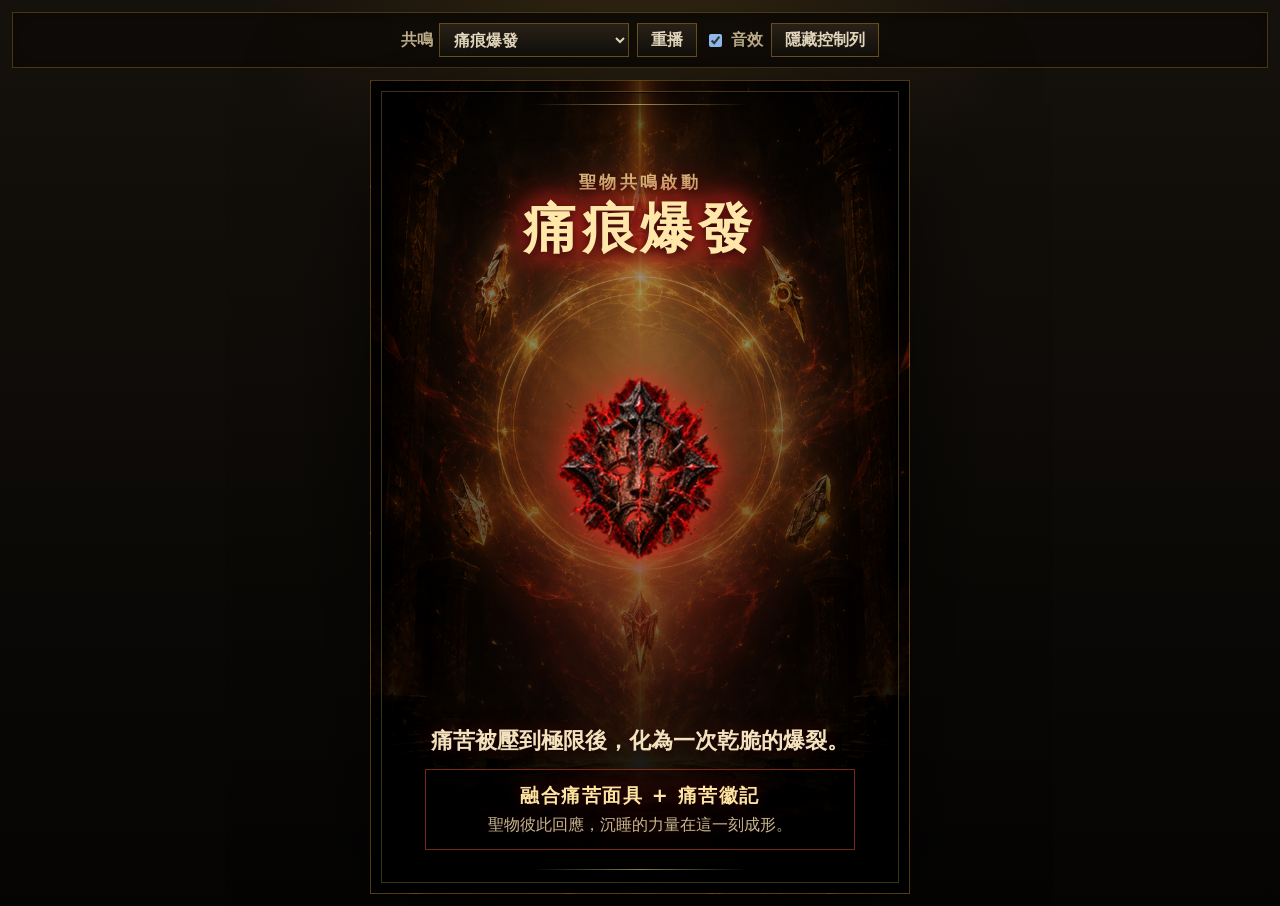
<file: video-stage.html>
<!doctype html>
<html lang="zh-Hant">
<head>
  <meta charset="utf-8">
  <meta name="viewport" content="width=device-width, initial-scale=1">
  <title>黑夜盒子｜錄影用動畫舞台</title>
  <style>
    :root {
      color-scheme: dark;
      --bg: #080706;
      --panel: rgba(14, 11, 8, .86);
      --line: rgba(201, 145, 47, .32);
      --text: #f3e6ca;
      --muted: #c8b890;
      --accent: #d6a343;
      --res-primary: rgba(230, 54, 42, .92);
      --res-secondary: rgba(255, 178, 112, .78);
      --res-shadow: rgba(130, 0, 0, .52);
      --res-sprite-hue: -18deg;
      --res-sprite-sat: 1.72;
      --res-charge-bright: 1.5;
      --res-wave-bright: 1.12;
    }

    * { box-sizing: border-box; }

    body {
      margin: 0;
      min-height: 100vh;
      color: var(--text);
      background:
        radial-gradient(circle at 50% -10%, rgba(201, 145, 47, .18), transparent 34%),
        linear-gradient(180deg, #15110c, #050403);
      font-family: "Microsoft JhengHei", "Noto Sans TC", system-ui, sans-serif;
      overflow-x: hidden;
    }

    .app {
      min-height: 100vh;
      display: grid;
      grid-template-rows: auto 1fr;
      gap: 12px;
      padding: 12px;
    }

    .toolbar {
      display: flex;
      flex-wrap: wrap;
      gap: 8px;
      align-items: center;
      justify-content: center;
      padding: 10px;
      border: 1px solid var(--line);
      background: var(--panel);
      box-shadow: inset 0 0 24px rgba(0, 0, 0, .34);
    }

    body.controls-hidden .toolbar {
      display: none;
    }

    button,
    select,
    label {
      min-height: 34px;
      color: var(--text);
      font: inherit;
      font-weight: 800;
    }

    button,
    select {
      border: 1px solid rgba(201, 145, 47, .48);
      background: linear-gradient(180deg, #2b2318, #13100c);
    }

    button {
      padding: 0 13px;
      cursor: pointer;
    }

    button:hover,
    select:hover {
      border-color: rgba(239, 203, 118, .78);
      color: #fff4d8;
    }

    select {
      padding: 0 10px;
      min-width: 190px;
    }

    label {
      display: inline-flex;
      gap: 6px;
      align-items: center;
      color: var(--muted);
    }

    .workspace {
      min-height: 0;
      display: grid;
      place-items: center;
    }

    .stage-wrap {
      width: min(92vw, 540px);
      max-height: calc(100vh - 86px);
      aspect-ratio: 9 / 16;
      display: grid;
      place-items: stretch;
      filter: drop-shadow(0 24px 60px rgba(0, 0, 0, .58));
    }

    body.controls-hidden .stage-wrap {
      max-height: calc(100vh - 24px);
    }

    .stage {
      position: relative;
      overflow: hidden;
      isolation: isolate;
      border: 1px solid rgba(201, 145, 47, .38);
      background:
        linear-gradient(180deg, rgba(0, 0, 0, .28), rgba(0, 0, 0, .82)),
        url("assets/events/resonance-awaken-backdrop.png") 50% 50% / cover no-repeat,
        #070504;
      animation: stage-camera 5.2s ease-in-out both;
    }

    .stage::before,
    .stage::after {
      content: "";
      position: absolute;
      inset: 0;
      pointer-events: none;
      z-index: 1;
    }

    .stage::before {
      background:
        radial-gradient(ellipse at 50% 38%, rgba(255, 185, 75, .16), transparent 34%),
        radial-gradient(ellipse at 50% 54%, var(--res-primary), transparent 42%),
        linear-gradient(90deg, rgba(0,0,0,.82), rgba(0,0,0,.12) 48%, rgba(0,0,0,.82));
      opacity: .34;
      mix-blend-mode: screen;
      animation: stage-aura 3.4s ease-out both;
    }

    .stage::after {
      background:
        radial-gradient(ellipse at 50% 45%, transparent 28%, rgba(0,0,0,.36) 64%, rgba(0,0,0,.84) 100%),
        linear-gradient(180deg, rgba(0,0,0,.42), transparent 18%, transparent 66%, rgba(0,0,0,.88));
    }

    .stage-content {
      position: relative;
      z-index: 3;
      width: 100%;
      height: 100%;
      display: grid;
      grid-template-rows: minmax(120px, 18%) minmax(0, 1fr) minmax(210px, 28%);
      padding: 9% 7% 8%;
    }

    .stage-kicker,
    .stage-title,
    .stage-subtitle,
    .stage-bottom-card {
      text-shadow:
        0 3px 12px rgba(0,0,0,.86),
        0 0 18px var(--res-shadow);
    }

    .stage-heading {
      align-self: end;
      text-align: center;
      animation: text-rise .7s ease-out .16s both;
    }

    .stage-kicker {
      margin-bottom: 7px;
      color: rgba(255, 225, 154, .84);
      font-size: clamp(.82rem, 2.4vw, 1.08rem);
      font-weight: 900;
      letter-spacing: .2em;
    }

    .stage-title {
      margin: 0;
      color: #ffe7aa;
      font-family: "Noto Serif TC", "Microsoft JhengHei", serif;
      font-size: clamp(2rem, 8vw, 3.35rem);
      line-height: 1.08;
      letter-spacing: .08em;
    }

    .stage-title span {
      display: inline-block;
      filter:
        drop-shadow(0 0 12px var(--res-primary))
        drop-shadow(0 0 24px var(--res-shadow));
    }

    .stage-center {
      position: relative;
      display: grid;
      place-items: center;
      min-height: 0;
    }

    .stage-center::before,
    .stage-center::after {
      content: "";
      position: absolute;
      left: 50%;
      top: 50%;
      width: min(90%, 420px);
      aspect-ratio: 1;
      border-radius: 50%;
      transform: translate(-50%, -50%);
      pointer-events: none;
      mix-blend-mode: screen;
      opacity: 0;
    }

    .stage-center::before {
      border: 1px solid color-mix(in srgb, var(--res-secondary) 60%, transparent);
      box-shadow:
        inset 0 0 28px var(--res-shadow),
        0 0 42px var(--res-primary);
      animation: stage-ring 2.4s ease-out .82s both;
    }

    .stage-center::after {
      width: min(76%, 340px);
      background:
        repeating-conic-gradient(from 12deg, transparent 0 13deg, color-mix(in srgb, var(--res-primary) 50%, transparent) 14deg 16deg, transparent 17deg 36deg),
        radial-gradient(circle, rgba(255, 235, 174, .22), transparent 62%);
      filter: blur(.3px);
      animation: stage-sigil 2.2s ease-out .64s both;
    }

    .stage-icon-scene {
      position: relative;
      width: min(78vw, 420px);
      max-width: 92%;
      aspect-ratio: 1;
      isolation: isolate;
      transform: translateZ(0);
    }

    .stage-icon-scene > span {
      position: absolute;
      left: 50%;
      top: 50%;
      pointer-events: none;
    }

    .stage-charge-sprite {
      z-index: 5;
      width: 110%;
      height: 110%;
      background: url("assets/effects/resonance-awaken-charge.png") 33.333% 0 / 400% 200% no-repeat;
      opacity: 0;
      mix-blend-mode: screen;
      filter:
        hue-rotate(var(--res-sprite-hue))
        brightness(calc(var(--res-charge-bright) * .9))
        contrast(1.04)
        saturate(calc(var(--res-sprite-sat) * .82))
        drop-shadow(0 0 16px rgba(255, 226, 114, .42))
        drop-shadow(0 0 36px var(--res-primary))
        drop-shadow(0 0 52px var(--res-shadow));
      animation:
        stage-charge-motion 1.18s cubic-bezier(.18, .82, .2, 1) both,
        stage-charge-frames 1.18s steps(1, end) both;
    }

    .stage-wave-sprite {
      z-index: 6;
      width: 118%;
      height: 118%;
      background: url("assets/effects/resonance-awaken-wave.png") 0 0 / 400% 200% no-repeat;
      opacity: 0;
      mix-blend-mode: screen;
      filter:
        hue-rotate(var(--res-sprite-hue))
        brightness(var(--res-wave-bright))
        saturate(calc(var(--res-sprite-sat) * .86))
        drop-shadow(0 0 20px rgba(255, 218, 104, .72))
        drop-shadow(0 0 42px var(--res-primary));
      animation:
        stage-wave-motion .86s cubic-bezier(.08, .74, .2, 1) .94s both,
        stage-wave-frames .86s steps(1, end) .94s both;
    }

    .stage-flash {
      z-index: 7;
      width: 82%;
      aspect-ratio: 1;
      border-radius: 50%;
      background:
        radial-gradient(circle, rgba(255,255,250,.98) 0 7%, rgba(255,226,116,.58) 18%, transparent 62%),
        conic-gradient(from 10deg, transparent 0 9deg, rgba(255,245,178,.92) 10deg 12deg, transparent 13deg 44deg);
      opacity: 0;
      mix-blend-mode: screen;
      filter: blur(.2px) drop-shadow(0 0 26px rgba(255, 228, 108, .78));
      animation: stage-flash .46s ease-out .94s both;
    }

    .stage-icon-core,
    .stage-icon-ghost {
      width: 46%;
      aspect-ratio: 1;
      transform: translate(-50%, -50%);
    }

    .stage-icon-core {
      z-index: 4;
      filter:
        drop-shadow(0 0 13px var(--res-primary))
        drop-shadow(0 0 34px var(--res-shadow));
      animation: stage-icon-core 2.25s cubic-bezier(.16, .78, .24, 1) both;
    }

    .stage-icon-ghost {
      z-index: 3;
      opacity: 0;
      mix-blend-mode: screen;
      filter: saturate(1.35) brightness(1.18) drop-shadow(0 0 28px var(--res-primary));
    }

    .stage-icon-ghost-a { animation: stage-ghost-a 1.1s ease-out .12s both; }
    .stage-icon-ghost-b { animation: stage-ghost-b 1.36s ease-out .28s both; }

    .stage-icon-core img,
    .stage-icon-ghost img {
      width: 100%;
      height: 100%;
      object-fit: contain;
      display: block;
    }

    .stage-mote {
      z-index: 8;
      left: var(--x);
      top: var(--y);
      width: var(--s, 4px);
      height: var(--s, 4px);
      border-radius: 50%;
      background: var(--res-secondary);
      box-shadow: 0 0 14px var(--res-primary);
      opacity: 0;
      animation: stage-mote 1.3s ease-out var(--d) both;
    }

    .stage-bottom {
      align-self: end;
      display: grid;
      gap: 12px;
      text-align: center;
      animation: text-rise .78s ease-out 1.35s both;
    }

    .stage-subtitle {
      margin: 0 auto;
      max-width: 21em;
      color: #f3e2bd;
      font-size: clamp(1rem, 3.5vw, 1.4rem);
      line-height: 1.45;
      font-weight: 900;
    }

    .stage-bottom-card {
      margin: 0 auto;
      width: min(100%, 430px);
      padding: 13px 15px;
      border: 1px solid color-mix(in srgb, var(--res-primary) 45%, rgba(201,145,47,.24));
      background:
        linear-gradient(90deg, rgba(0,0,0,.72), rgba(0,0,0,.42)),
        radial-gradient(circle at 50% 0, color-mix(in srgb, var(--res-primary) 22%, transparent), transparent 62%);
      box-shadow:
        inset 0 0 20px rgba(0,0,0,.34),
        0 14px 34px rgba(0,0,0,.38);
    }

    .stage-bottom-card strong {
      display: block;
      margin-bottom: 4px;
      color: #ffe3a0;
      font-size: clamp(.98rem, 3vw, 1.2rem);
      letter-spacing: .08em;
    }

    .stage-bottom-card span {
      display: block;
      color: var(--muted);
      font-size: clamp(.82rem, 2.4vw, 1rem);
      line-height: 1.45;
    }

    .stage-border {
      position: absolute;
      inset: 10px;
      z-index: 10;
      pointer-events: none;
      border: 1px solid rgba(255, 226, 142, .22);
      box-shadow:
        inset 0 0 0 1px rgba(0,0,0,.62),
        inset 0 0 42px rgba(0,0,0,.52);
    }

    .stage-border::before,
    .stage-border::after {
      content: "";
      position: absolute;
      left: 50%;
      width: 42%;
      height: 1px;
      transform: translateX(-50%);
      background: linear-gradient(90deg, transparent, rgba(255,226,142,.55), transparent);
    }

    .stage-border::before { top: 12px; }
    .stage-border::after { bottom: 12px; }

    .stage.replay {
      animation: none;
    }

    .stage.replay * {
      animation: none !important;
    }

    @keyframes stage-camera {
      0% { background-position: 50% 48%; background-size: 112%; }
      100% { background-position: 50% 42%; background-size: 126%; }
    }

    @keyframes stage-aura {
      0% { opacity: .08; transform: scale(1); }
      42% { opacity: .44; }
      100% { opacity: .30; transform: scale(1.06); }
    }

    @keyframes stage-ring {
      0% { opacity: 0; transform: translate(-50%, -50%) scale(.35) rotate(0deg); }
      34% { opacity: .74; }
      100% { opacity: 0; transform: translate(-50%, -50%) scale(1.32) rotate(24deg); }
    }

    @keyframes stage-sigil {
      0% { opacity: 0; transform: translate(-50%, -50%) scale(.6) rotate(-18deg); }
      40% { opacity: .54; }
      100% { opacity: .08; transform: translate(-50%, -50%) scale(1.1) rotate(42deg); }
    }

    @keyframes stage-charge-motion {
      0% { opacity: 0; transform: translate(-50%, -50%) scale(1.52) rotate(-18deg); }
      14% { opacity: .16; transform: translate(-50%, -50%) scale(1.42) rotate(-8deg); }
      36% { opacity: .24; transform: translate(-50%, -50%) scale(1.08) rotate(10deg); }
      62% { opacity: .58; transform: translate(-50%, -50%) scale(.70) rotate(24deg); }
      82% { opacity: .88; transform: translate(-50%, -50%) scale(.43) rotate(32deg); }
      100% { opacity: .08; transform: translate(-50%, -50%) scale(.30) rotate(38deg); }
    }

    @keyframes stage-charge-frames {
      0% { background-position: 0 0; }
      12.5% { background-position: 33.333% 0; }
      25% { background-position: 66.666% 0; }
      37.5% { background-position: 100% 0; }
      50% { background-position: 0 100%; }
      62.5% { background-position: 33.333% 100%; }
      75% { background-position: 66.666% 100%; }
      87.5%, 100% { background-position: 100% 100%; }
    }

    @keyframes stage-wave-motion {
      0% { opacity: 0; transform: translate(-50%, -50%) scale(.24) rotate(-4deg); }
      12% { opacity: .92; transform: translate(-50%, -50%) scale(.36) rotate(0deg); }
      56% { opacity: .74; transform: translate(-50%, -50%) scale(1.18) rotate(6deg); }
      100% { opacity: 0; transform: translate(-50%, -50%) scale(1.78) rotate(9deg); }
    }

    @keyframes stage-wave-frames {
      0% { background-position: 0 0; }
      12.5% { background-position: 33.333% 0; }
      25% { background-position: 66.666% 0; }
      37.5% { background-position: 100% 0; }
      50% { background-position: 0 100%; }
      62.5% { background-position: 33.333% 100%; }
      75% { background-position: 66.666% 100%; }
      87.5%, 100% { background-position: 100% 100%; }
    }

    @keyframes stage-flash {
      0% { opacity: 0; transform: translate(-50%, -50%) scale(.32); }
      26% { opacity: .84; transform: translate(-50%, -50%) scale(.82); }
      100% { opacity: 0; transform: translate(-50%, -50%) scale(1.62); }
    }

    @keyframes stage-icon-core {
      0% { opacity: 0; transform: translate(-50%, -50%) scale(.58) rotate(-8deg); }
      28% { opacity: .82; transform: translate(-50%, -50%) scale(.92) rotate(0deg); }
      64% { opacity: 1; transform: translate(-50%, -50%) scale(1.10) rotate(2deg); }
      100% { opacity: 1; transform: translate(-50%, -50%) scale(1) rotate(0deg); }
    }

    @keyframes stage-ghost-a {
      0% { opacity: 0; transform: translate(-50%, -50%) scale(.9); }
      35% { opacity: .42; }
      100% { opacity: 0; transform: translate(-50%, -50%) scale(1.42) rotate(8deg); }
    }

    @keyframes stage-ghost-b {
      0% { opacity: 0; transform: translate(-50%, -50%) scale(.82); }
      38% { opacity: .28; }
      100% { opacity: 0; transform: translate(-50%, -50%) scale(1.65) rotate(-12deg); }
    }

    @keyframes stage-mote {
      0% { opacity: 0; transform: translate(-50%, -50%) scale(.4); }
      26% { opacity: .94; }
      100% { opacity: 0; transform: translate(calc(-50% + var(--mx, 0px)), calc(-50% + var(--my, -34px))) scale(1.4); }
    }

    @keyframes text-rise {
      0% { opacity: 0; transform: translateY(18px); filter: blur(5px); }
      100% { opacity: 1; transform: translateY(0); filter: blur(0); }
    }

    @media (max-width: 760px) {
      .app { padding: 8px; }
      .stage-wrap { width: min(96vw, 470px); }
      .stage-content { padding: 8% 6% 7%; }
      .toolbar { font-size: .92rem; }
      select { min-width: 150px; }
    }
  </style>
</head>
<body>
  <div class="app">
    <div class="toolbar">
      <label>共鳴
        <select id="resonance-select"></select>
      </label>
      <button id="replay-btn" type="button">重播</button>
      <label><input id="sound-toggle" type="checkbox" checked> 音效</label>
      <button id="hide-controls-btn" type="button">隱藏控制列</button>
    </div>

    <main class="workspace">
      <div class="stage-wrap">
        <section class="stage" id="stage" aria-label="錄影用動畫舞台"></section>
      </div>
    </main>
  </div>

  <script>
    const resonances = [
      {
        id: 'pain_resonance',
        name: '痛痕爆發',
        subtitle: '痛苦被壓到極限後，化為一次乾脆的爆裂。',
        desc: '融合痛苦面具 + 痛苦徽記',
        iconImage: 'assets/relics/pain-burst-resonance.png',
        sfx: 'assets/audio/sfx/resonance-pain-burst.wav',
        volume: 0.48,
        theme: { key: 'pain', primary: 'rgba(230, 54, 42, .92)', secondary: 'rgba(255, 178, 112, .78)', shadow: 'rgba(130, 0, 0, .52)', hue: '-18deg', sat: 1.72, charge: 1.5, wave: 1.12 },
      },
      {
        id: 'pain_scar_resonance',
        name: '痛痕折磨',
        subtitle: '傷口不急著爆開，它只是讓每一次痛都更深。',
        desc: '融合痛苦徽記 + 痛苦面具',
        iconImage: 'assets/relics/pain-torment-resonance.png',
        sfx: 'assets/audio/sfx/resonance-pain-torment.wav',
        volume: 0.46,
        theme: { key: 'scar', primary: 'rgba(190, 40, 86, .9)', secondary: 'rgba(255, 134, 174, .76)', shadow: 'rgba(92, 0, 38, .52)', hue: '-42deg', sat: 1.82, charge: 1.46, wave: 1.08 },
      },
      {
        id: 'greatsword_resonance',
        name: '沉鐵劍律',
        subtitle: '細針不再追求連刺，而是替沉重的一劍校準落點。',
        desc: '融合沉鐵劍鞘 + 銀蜂針',
        iconImage: 'assets/relics/iron-scabbard-resonance.png',
        sfx: 'assets/audio/sfx/resonance-iron-greatsword.wav',
        volume: 0.5,
        theme: { key: 'iron', primary: 'rgba(228, 180, 96, .92)', secondary: 'rgba(118, 210, 198, .72)', shadow: 'rgba(68, 46, 18, .52)', hue: '18deg', sat: 1.22, charge: 1.38, wave: 1.02 },
      },
      {
        id: 'rapier_resonance',
        name: '銀蜂劍律',
        subtitle: '劍鞘壓住重量，只留下銀針般連續刺入的節奏。',
        desc: '融合銀蜂針 + 沉鐵劍鞘',
        iconImage: 'assets/relics/silver-bee-rapier-resonance.png',
        sfx: 'assets/audio/sfx/resonance-rapier.wav',
        volume: 0.44,
        theme: { key: 'bee', primary: 'rgba(190, 242, 255, .92)', secondary: 'rgba(255, 214, 96, .76)', shadow: 'rgba(18, 74, 92, .5)', hue: '166deg', sat: 1.38, charge: 1.5, wave: 1.18 },
      },
      {
        id: 'dodeca_fate_dice',
        name: '十二面命運骰',
        subtitle: '命運被投擲出去，落點成為新的弱點。',
        desc: '融合賭命骰子 + 幸運星',
        iconImage: 'assets/relics/dodeca-fate-dice-resonance.png',
        sfx: 'assets/audio/sfx/resonance-fate-d12.wav',
        volume: 0.48,
        theme: { key: 'fate', primary: 'rgba(184, 116, 255, .92)', secondary: 'rgba(255, 222, 122, .8)', shadow: 'rgba(54, 18, 96, .52)', hue: '238deg', sat: 1.7, charge: 1.42, wave: 1.08 },
      },
      {
        id: 'dodeca_lucky_dice',
        name: '十二面幸運骰',
        subtitle: '幸運不是眷顧，而是把破綻推到你眼前。',
        desc: '融合幸運星 + 賭命骰子',
        iconImage: 'assets/relics/dodeca-lucky-dice-resonance.png',
        sfx: 'assets/audio/sfx/resonance-lucky-d12.wav',
        volume: 0.48,
        theme: { key: 'lucky', primary: 'rgba(255, 228, 112, .94)', secondary: 'rgba(124, 218, 255, .78)', shadow: 'rgba(100, 74, 10, .5)', hue: '38deg', sat: 1.36, charge: 1.62, wave: 1.18 },
      },
      {
        id: 'star_hunter_eye',
        name: '獵星之眼',
        subtitle: '天空裂出一道視線，追擊從此不再迷失。',
        desc: '融合鷹眼羽飾 + 鷹眼透鏡',
        iconImage: 'assets/relics/star-hunter-eye-resonance.png',
        sfx: 'assets/audio/sfx/resonance-star-hunter-eye.wav',
        volume: 0.48,
        theme: { key: 'eye', primary: 'rgba(92, 214, 255, .92)', secondary: 'rgba(255, 248, 172, .8)', shadow: 'rgba(18, 42, 96, .5)', hue: '180deg', sat: 1.55, charge: 1.48, wave: 1.14 },
      },
      {
        id: 'star_breaker_eye',
        name: '裂星破滅',
        subtitle: '星痕被撕開，弱點在破裂中燃盡。',
        desc: '融合鷹眼透鏡 + 鷹眼羽飾',
        iconImage: 'assets/relics/star-breaker-eye-resonance.png',
        sfx: 'assets/audio/sfx/resonance-star-breaker-eye.wav',
        volume: 0.5,
        theme: { key: 'breaker', primary: 'rgba(255, 70, 54, .9)', secondary: 'rgba(255, 214, 90, .78)', shadow: 'rgba(96, 10, 10, .52)', hue: '-8deg', sat: 1.95, charge: 1.56, wave: 1.16 },
      },
      {
        id: 'dual_banner_formation',
        name: '雙旗戰陣',
        subtitle: '兩面旗在黑夜中並立，戰線因此被重新畫下。',
        desc: '戰爭旗 + 鷹眼旗，其中一面已融合',
        iconImage: 'assets/relics/dual-banner-formation-resonance.png',
        sfx: 'assets/audio/sfx/resonance-dual-banner.wav',
        volume: 0.48,
        theme: { key: 'banner', primary: 'rgba(230, 42, 42, .88)', secondary: 'rgba(255, 220, 106, .74)', shadow: 'rgba(82, 12, 8, .5)', hue: '88deg', sat: 1.34, charge: 1.44, wave: 1.1 },
      },
    ];

    const el = {
      stage: document.getElementById('stage'),
      select: document.getElementById('resonance-select'),
      replay: document.getElementById('replay-btn'),
      sound: document.getElementById('sound-toggle'),
      hide: document.getElementById('hide-controls-btn'),
    };
    const audioCache = new Map();
    let replayTimer = 0;

    function escapeHtml(value) {
      return String(value ?? '')
        .replace(/&/g, '&amp;')
        .replace(/</g, '&lt;')
        .replace(/>/g, '&gt;')
        .replace(/"/g, '&quot;');
    }

    function applyTheme(res) {
      const t = res.theme;
      document.documentElement.style.setProperty('--res-primary', t.primary);
      document.documentElement.style.setProperty('--res-secondary', t.secondary);
      document.documentElement.style.setProperty('--res-shadow', t.shadow);
      document.documentElement.style.setProperty('--res-sprite-hue', t.hue);
      document.documentElement.style.setProperty('--res-sprite-sat', t.sat);
      document.documentElement.style.setProperty('--res-charge-bright', t.charge);
      document.documentElement.style.setProperty('--res-wave-bright', t.wave);
    }

    function stageHtml(res) {
      const src = escapeHtml(res.iconImage);
      return `
        <div class="stage-border" aria-hidden="true"></div>
        <div class="stage-content">
          <header class="stage-heading">
            <div class="stage-kicker">聖物共鳴啟動</div>
            <h1 class="stage-title"><span>${escapeHtml(res.name)}</span></h1>
          </header>
          <div class="stage-center">
            <div class="stage-icon-scene">
              <span class="stage-charge-sprite"></span>
              <span class="stage-wave-sprite"></span>
              <span class="stage-flash"></span>
              <span class="stage-icon-ghost stage-icon-ghost-a"><img src="${src}" alt=""></span>
              <span class="stage-icon-ghost stage-icon-ghost-b"><img src="${src}" alt=""></span>
              <span class="stage-icon-core"><img src="${src}" alt="${escapeHtml(res.name)}"></span>
              ${motesHtml()}
            </div>
          </div>
          <footer class="stage-bottom">
            <p class="stage-subtitle">${escapeHtml(res.subtitle)}</p>
            <div class="stage-bottom-card">
              <strong>${escapeHtml(res.desc)}</strong>
              <span>聖物彼此回應，沉睡的力量在這一刻成形。</span>
            </div>
          </footer>
        </div>
      `;
    }

    function motesHtml() {
      const motes = [
        ['18%', '45%', '90ms', '-18px', '-68px', '4px'],
        ['26%', '24%', '260ms', '-54px', '-42px', '3px'],
        ['72%', '28%', '190ms', '48px', '-58px', '4px'],
        ['84%', '52%', '310ms', '58px', '-16px', '3px'],
        ['36%', '72%', '420ms', '-30px', '42px', '4px'],
        ['62%', '76%', '360ms', '40px', '46px', '3px'],
      ];
      return motes.map(([x, y, d, mx, my, s]) =>
        `<span class="stage-mote" style="--x:${x};--y:${y};--d:${d};--mx:${mx};--my:${my};--s:${s}"></span>`
      ).join('');
    }

    function selectedResonance() {
      return resonances.find(res => res.id === el.select.value) || resonances[0];
    }

    function preloadAudio(res) {
      if (!res?.sfx || audioCache.has(res.sfx)) return;
      const audio = new Audio(res.sfx);
      audio.preload = 'auto';
      try { audio.load(); } catch (err) {}
      audioCache.set(res.sfx, audio);
    }

    function playSfx(res) {
      if (!el.sound.checked || !res?.sfx) return;
      preloadAudio(res);
      const base = audioCache.get(res.sfx);
      const audio = base?.cloneNode?.() || new Audio(res.sfx);
      audio.volume = res.volume ?? .48;
      audio.play().catch(() => {});
    }

    function replay() {
      const res = selectedResonance();
      clearTimeout(replayTimer);
      applyTheme(res);
      el.stage.classList.add('replay');
      el.stage.innerHTML = stageHtml(res);
      void el.stage.offsetWidth;
      el.stage.classList.remove('replay');
      replayTimer = setTimeout(() => playSfx(res), 940);
    }

    function init() {
      el.select.innerHTML = resonances.map(res => `<option value="${res.id}">${escapeHtml(res.name)}</option>`).join('');
      for (const res of resonances) preloadAudio(res);
      el.select.addEventListener('change', replay);
      el.replay.addEventListener('click', replay);
      el.hide.addEventListener('click', () => {
        document.body.classList.toggle('controls-hidden');
        el.hide.textContent = document.body.classList.contains('controls-hidden') ? '顯示控制列' : '隱藏控制列';
      });
      window.addEventListener('keydown', event => {
        if (event.key === ' ') {
          event.preventDefault();
          replay();
        }
        if (event.key.toLowerCase() === 'h') {
          document.body.classList.toggle('controls-hidden');
        }
      });
      replay();
    }

    init();
  </script>
</body>
</html>
</file>
